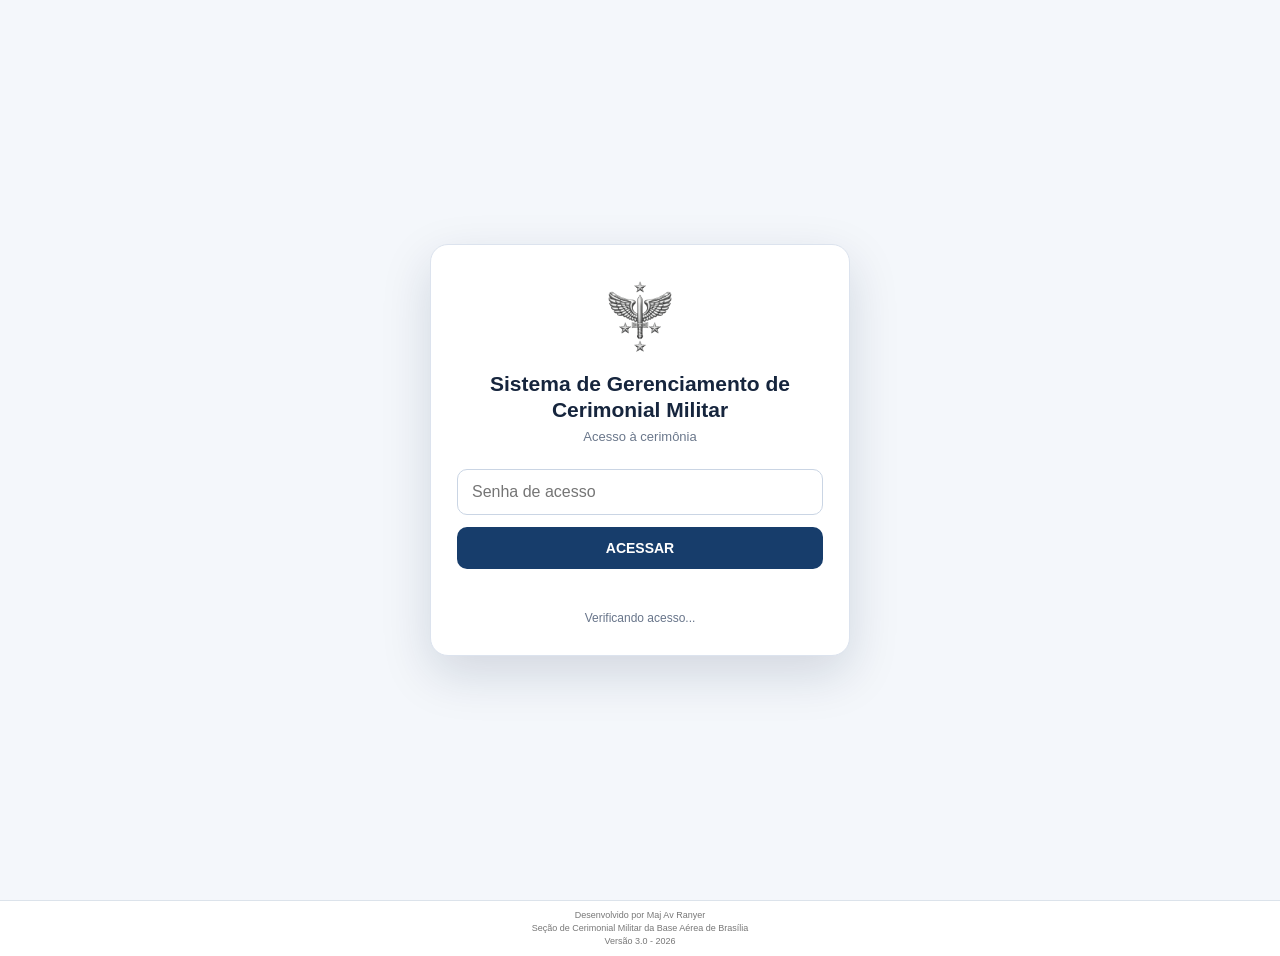
<file: index.html>
<!DOCTYPE html>
<html lang="pt-BR">
<head>
  <meta charset="UTF-8">
  <meta name="viewport" content="width=device-width, initial-scale=1, viewport-fit=cover">
  <meta name="theme-color" content="#0b2c66">
  <meta name="mobile-web-app-capable" content="yes">
  <meta name="apple-mobile-web-app-capable" content="yes">
  <meta name="apple-mobile-web-app-status-bar-style" content="default">
  <meta name="apple-mobile-web-app-title" content="SGCM">
  <title>SGCM | Sistema de Gerenciamento de Cerimonial Militar</title>
  <link rel="manifest" href="manifest.webmanifest?v=3.0.1">
  <link rel="icon" href="assets/icon-192.png" type="image/png">
  <link rel="apple-touch-icon" href="assets/icon-192.png">
  <link rel="preconnect" href="https://drive.google.com">
  <link rel="preconnect" href="https://script.google.com">
  <link rel="dns-prefetch" href="//drive.google.com">
  <link rel="stylesheet" href="styles.css?v=3.0.7">
  <link rel="preload" href="modules/operation.js?v=3.0.4" as="script">
  </head>
<body>
<div id="app" class="app-shell">
  <header class="topbar">
    <div class="brand">
      <img class="brand-logo" src="assets/logo.png" onerror="this.onerror=null;this.src='assets/icon-192.png'" alt="Logo SGCM">
      <div class="brand-copy">
        <div class="brand-name">Sistema de Gerenciamento de Cerimonial Militar</div>
        <div class="brand-meta"><span class="brand-acronym">SGCM</span><span id="headerContext">Iniciando...</span></div>
      </div>
    </div>
    <button class="mobile-menu-button" onclick="toggleDrawer(true)" aria-label="Abrir menu"><span class="menu-lines"></span></button>
  </header>

  <div id="contextBanner" class="context-banner hidden"></div>

  <div class="workspace">
    <aside class="desktop-sidebar" aria-label="Navegação principal">
      <div class="nav-group-title">OPERAÇÃO</div>
      <button data-nav-screen="evento" onclick="navigate('evento')">Evento</button>
      <button data-nav-screen="recepcao" onclick="navigate('recepcao')">Recepção</button>
      <button data-nav-screen="presentes" onclick="navigate('presentes')">Presentes</button>
      <button data-nav-screen="familiares" onclick="navigate('familiares')">Familiares</button>
      <div class="nav-separator"></div>
      <div class="nav-group-title">CERIMONIAL</div>
      <button data-nav-screen="cerimonias" onclick="navigate('cerimonias')">Cerimônias</button>
      <button data-nav-screen="autoridades" onclick="navigate('autoridades')">Autoridades</button>
      <button data-nav-screen="tribuna" onclick="navigate('tribuna')">Tribuna</button>
      <button data-nav-screen="nominata" onclick="navigate('nominata')">Nominata</button>
      <button data-nav-screen="estatisticas" onclick="navigate('estatisticas')">Estatísticas</button>
      <button data-nav-screen="documentos" onclick="navigate('documentos')">Gerar arquivos</button>
      <button onclick="window.open('dashboard.html','_blank')">Dashboard</button>
      <button data-nav-screen="guia" onclick="navigate('guia')">Guia rápido</button>
    </aside>

    <main id="main" class="main"><div class="loading">Preparando SGCM...</div></main>
  </div>

  <nav class="mobile-bottom-nav" aria-label="Navegação operacional">
    <button data-nav-screen="evento" onclick="navigate('evento')">Evento</button>
    <button data-nav-screen="recepcao" onclick="navigate('recepcao')">Recepção</button>
    <button data-nav-screen="presentes" onclick="navigate('presentes')">Presentes</button>
    <button data-nav-screen="familiares" onclick="navigate('familiares')">Familiares</button>
  </nav>

  <footer class="app-footer">
    <div>Desenvolvido por Maj Av Ranyer</div>
    <div>Seção de Cerimonial Militar da Base Aérea de Brasília</div>
    <div>Versão 3.0 - 2026</div>
  </footer>
</div>

<div id="drawerBackdrop" class="backdrop hidden" onclick="toggleDrawer(false)"></div>
<aside id="drawer" class="drawer">
  <div class="drawer-head">
    <div class="drawer-brand"><img src="assets/logo.png" onerror="this.onerror=null;this.src='assets/icon-192.png'" alt="Logo SGCM"><div><strong>SGCM</strong><small>Sistema de Gerenciamento de Cerimonial Militar</small></div></div>
    <button class="close-btn" onclick="toggleDrawer(false)">Fechar</button>
  </div>
  <button data-nav-screen="cerimonias" onclick="sideNavigate('cerimonias')">Cerimônias</button>
  <button data-nav-screen="autoridades" onclick="sideNavigate('autoridades')">Autoridades</button>
  <button data-nav-screen="tribuna" onclick="sideNavigate('tribuna')">Tribuna</button>
  <button data-nav-screen="nominata" onclick="sideNavigate('nominata')">Nominata</button>
  <button data-nav-screen="estatisticas" onclick="sideNavigate('estatisticas')">Estatísticas</button>
  <button data-nav-screen="documentos" onclick="sideNavigate('documentos')">Gerar arquivos</button>
  <button onclick="window.open('dashboard.html','_blank');toggleDrawer(false)">Dashboard</button>
  <button data-nav-screen="guia" onclick="sideNavigate('guia')">Guia rápido</button>
  <div class="drawer-version">Versão 3.0 - 2026</div>
</aside>

<div id="modalBackdrop" class="modal-backdrop hidden" onclick="closeModal(event)"><div id="modal" class="modal" onclick="event.stopPropagation()"></div></div>
<div id="toast" class="toast hidden"></div>

<script src="config.js?v=3.0.7" defer></script>
<script src="bridge-client.js?v=3.0.7" defer></script>
<script src="security.js?v=3.0.7" defer></script>
<script src="core.js?v=3.0.7" defer></script>
<script>
  if('serviceWorker' in navigator){window.addEventListener('load',()=>navigator.serviceWorker.register('./sw.js?v=3.0.7',{updateViaCache:'none'}).catch(()=>{}));}
</script>
</body>
</html>
</file>
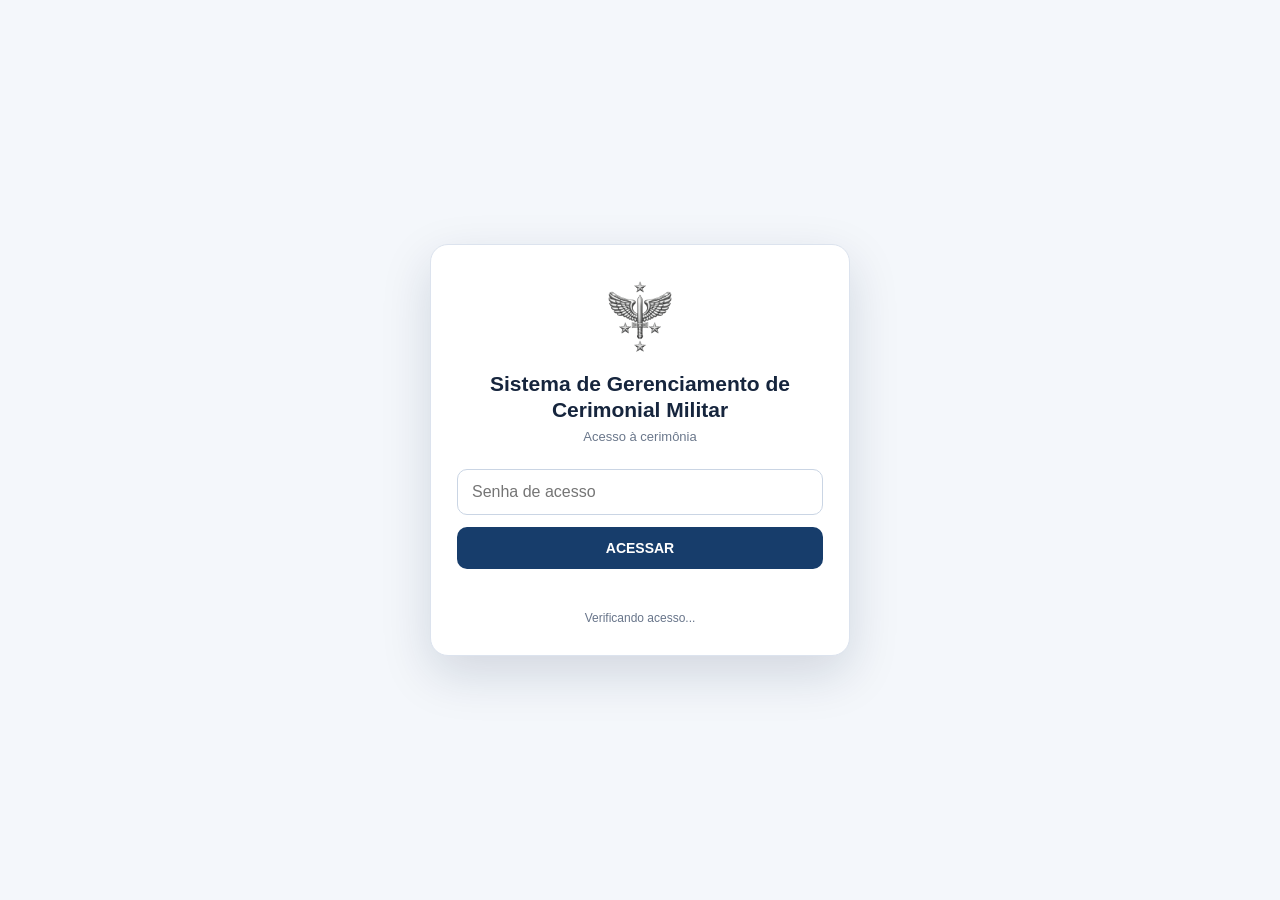
<file: dashboard.html>
<!DOCTYPE html>
<html lang="pt-BR">
<head>
  <meta charset="UTF-8">
  <meta name="viewport" content="width=device-width,initial-scale=1,viewport-fit=cover">
  <meta name="theme-color" content="#0b2c66">
  <title>SGCM | Dashboard</title>
  <link rel="icon" href="assets/icon-192.png" type="image/png">
  <style>
    :root{
      --navy:#0b2c66;--blue:#16468d;--bg:#eef2f7;--line:#d5deea;
      --text:#17243a;--muted:#68758a;--ok:#18794e;--pending:#b7791f;--bad:#b42318
    }
    *{box-sizing:border-box}
    html,body{margin:0;width:100%;height:100%;overflow:hidden;font-family:Arial,sans-serif;background:var(--bg);color:var(--text)}
    .tv-shell{height:100vh;display:grid;grid-template-rows:11vh auto 1fr;gap:0}
    .tv-header{background:linear-gradient(100deg,#0b2c66,#174b94);color:#fff;display:flex;align-items:center;justify-content:space-between;padding:1.2vh 2.2vw;box-shadow:0 2px 10px #0002}
    .tv-brand{display:flex;align-items:center;gap:1vw;min-width:0}
    .tv-brand img{width:7vh;height:7vh;object-fit:contain;border-radius:1.2vh;background:#ffffff12;padding:.4vh}
    .tv-brand h1{font-size:2.25vw;margin:0 0 .45vh;font-weight:800;white-space:nowrap}
    .tv-brand #tvEvent{font-size:1.15vw;opacity:.9;white-space:nowrap;overflow:hidden;text-overflow:ellipsis;max-width:70vw}
    .tv-clock{text-align:right}.tv-clock #tvTime{font-size:2vw;font-weight:800}.tv-clock small{font-size:.72vw;opacity:.8}
    .panel{background:#fff;border:1px solid var(--line);box-shadow:0 3px 14px #1b35500b}
    .panel-title{font-size:1.05vw;font-weight:900;letter-spacing:.06em;color:#263b59}

    /* Tribuna: um pouco maior em 1 fileira e crescimento progressivo. */
    .tv-tribuna{margin:1vh 1.4vw .5vh;padding:.8vh 1vw;border-radius:1.2vh;overflow:hidden;transition:height .2s ease}
    .tv-tribuna-content{height:calc(100% - 2.15vh);display:flex;flex-direction:column;align-items:center;justify-content:center;overflow:hidden;padding:.25vh 0}
    .tv-tropa{font-size:.95vw;font-weight:900;margin-bottom:.38vh}
    .tv-fileira-label{font-size:.66vw;font-weight:800;color:var(--muted);text-align:center;margin:.06vh 0 .3vh}
    .tv-tribuna-row{display:flex;justify-content:center;align-items:center;gap:.5vw;width:100%;min-height:0;flex-wrap:nowrap}
    .tv-seat{width:min(5.9vw,9.8vh);height:min(5.9vw,9.8vh);border-radius:50%;border:.15vw solid #aeb9c8;background:#f5f7fa;display:flex;flex-direction:column;align-items:center;justify-content:center;text-align:center;padding:.38vh .34vw .25vh;flex:0 0 auto;overflow:hidden}
    .tv-seat.present{border-color:var(--ok);background:#e9f7ef}
    .tv-seat .num{font-size:.72vw;font-weight:900;line-height:1;margin:0 0 .12vh;flex:0 0 auto}
    .tv-seat .name{width:100%;font-size:.54vw;font-weight:800;line-height:1.02;display:-webkit-box;-webkit-box-orient:vertical;-webkit-line-clamp:3;overflow:hidden;overflow-wrap:break-word;text-align:center;margin:0}
    .tv-seat.compact .name{font-size:.49vw}.tv-seat.tiny .name{font-size:.45vw}
    .tv-seat .role{width:100%;font-size:.4vw;color:var(--muted);line-height:1;margin-top:.12vh;white-space:nowrap;overflow:hidden;text-overflow:ellipsis}
    .tv-tribuna-row.seats-tight{gap:.38vw}.tv-tribuna-row.seats-tight .tv-seat{width:min(5.45vw,9.1vh);height:min(5.45vw,9.1vh)}

    /* Parte inferior: nominata larga e estatísticas em uma única coluna. */
    .tv-bottom{display:grid;grid-template-columns:minmax(0,2.7fr) minmax(260px,.82fr);gap:.8vw;padding:.6vh 1.4vw 1.2vh;min-height:0}
    .tv-nominata,.tv-stats{border-radius:1.2vh;padding:1vh 1vw;overflow:hidden;min-height:0}
    .panel-head{display:flex;align-items:center;justify-content:space-between;margin-bottom:.65vh}
    .mini-totals{display:flex;gap:.45vw}.mini-pill{font-size:.68vw;border-radius:99px;padding:.28vh .55vw;background:#eef3f9;font-weight:800}.mini-pill.ok{background:#e7f5ec;color:var(--ok)}.mini-pill.wait{background:#fff4da;color:#875d00}

    /* Espaçamento regular: preenche de cima para baixo, sem esticar as linhas. */
    .tv-nominata-list{height:calc(100% - 2.5vh);display:grid;grid-template-columns:repeat(2,minmax(0,1fr));grid-auto-rows:4.7vh;gap:.18vh .72vw;align-content:start;overflow:hidden}
    .tv-nom-row{display:grid;grid-template-columns:minmax(0,1fr) auto;gap:.55vw;align-items:center;border-bottom:1px solid #e5ebf2;padding:.2vh .28vw;min-width:0}
    .tv-nom-name{font-size:.82vw;font-weight:800;white-space:nowrap;overflow:hidden;text-overflow:ellipsis}
    .tv-status{font-size:.58vw;font-weight:900;border-radius:99px;padding:.25vh .45vw;white-space:nowrap}.tv-status.present{background:#e7f5ec;color:var(--ok)}.tv-status.pending{background:#fff1d2;color:#8a5e00}
    .tv-nominata-list.three-cols{grid-template-columns:repeat(3,minmax(0,1fr));grid-auto-rows:4.35vh}.tv-nominata-list.three-cols .tv-nom-name{font-size:.7vw}

    .tv-stats-grid{height:calc(100% - 2vh);display:grid;grid-template-columns:1fr;grid-auto-rows:minmax(4.4vh,auto);gap:.45vh;align-content:start;overflow:hidden}
    .tv-stat{border:1px solid var(--line);border-radius:.65vh;padding:.48vh .55vw;min-height:0}
    .tv-stat-name{font-size:.69vw;font-weight:800;white-space:nowrap;overflow:hidden;text-overflow:ellipsis}
    .tv-stat-values{display:flex;justify-content:space-between;gap:.25vw;margin-top:.24vh}.tv-stat-values span{font-size:.61vw}.tv-stat-values strong{font-size:.76vw}
    .empty{color:var(--muted);font-size:1vw}
    @media(max-aspect-ratio:16/10){.tv-brand h1{font-size:2.1vw}.tv-seat{width:5.85vw;height:5.85vw}.tv-seat .name{font-size:.51vw}.tv-nom-name{font-size:.76vw}}
  </style>
</head>
<body>
  <main class="tv-shell">
    <header class="tv-header">
      <div class="tv-brand"><img src="assets/logo.png" onerror="this.onerror=null;this.src='assets/icon-192.png'" alt="SGCM"><div><h1>Sistema de Gerenciamento de Cerimonial Militar</h1><div id="tvEvent">Carregando cerimônia...</div></div></div>
      <div class="tv-clock"><div id="tvTime">--:--</div><small id="tvUpdated">Atualizando...</small></div>
    </header>
    <section class="tv-tribuna panel"><div class="panel-title">TRIBUNA DE HONRA</div><div id="tvTribuna" class="tv-tribuna-content"><div class="empty">Carregando...</div></div></section>
    <section class="tv-bottom">
      <div class="panel tv-nominata"><div class="panel-head"><div class="panel-title">NOMINATA</div><div id="tvNomTotals" class="mini-totals"></div></div><div id="tvNominata" class="tv-nominata-list"></div></div>
      <div class="panel tv-stats"><div class="panel-title">ESTATÍSTICAS</div><div id="tvStats" class="tv-stats-grid"></div></div>
    </section>
  </main>
  <script src="config.js?v=3.0.7"></script>
  <script src="bridge-client.js?v=3.0.7"></script>
  <script src="security.js?v=3.0.7"></script>
  <script>
    const $=s=>document.querySelector(s);
    const esc=s=>String(s??'').replace(/[&<>\'"]/g,c=>({'&':'&amp;','<':'&lt;','>':'&gt;',"'":'&#39;','"':'&quot;'}[c]));
    const DASH_CACHE_KEY='SGCM30_DASHBOARD_LAST';
    let lastVersion='',lastCeremony='',refreshRunning=false,bridge=null;

    function apiUrl(){
      const u=String(window.SGCM_CONFIG?.WEB_APP_URL||'').trim();
      if(!u||u.includes('COLE_AQUI'))throw new Error('Configure WEB_APP_URL em config.js.');
      return u;
    }

    async function initBridge(){
      if(typeof window.SGCMBridgeClient!=='function')throw new Error('Cliente do Bridge não foi carregado.');
      bridge=window.__SGCMSharedBridge||new window.SGCMBridgeClient(apiUrl(),{origin:location.origin});
      window.__SGCMSharedBridge=bridge;
      const ok=await bridge.waitReady(6500);
      if(!ok)throw new Error('Bridge do Apps Script indisponível.');
    }
    async function backend(fn,args=[]){
      if(!bridge||!bridge.ready)await initBridge();
      try{return await bridge.request(fn,args,25000);}
      catch(e){
        // Dashboard só faz leituras; uma reconexão única é segura.
        try{bridge.restart();const ok=await bridge.waitReady(6500);if(ok)return await bridge.request(fn,args,25000);}catch(x){}
        throw e;
      }
    }

    function clock(){
      const d=new Date();
      $('#tvTime').textContent=d.toLocaleTimeString('pt-BR',{hour:'2-digit',minute:'2-digit'});
    }
    setInterval(clock,1000);clock();

    function seatHtml(p){
      const g=p.autoridade||{};
      const nome=((g.POSTO?g.POSTO+' ':'')+(g.NOME_GUERRA||g.NOME_COMPLETO||'')).trim();
      const cls=nome.length>30?' tiny':nome.length>20?' compact':'';
      return `<div class="tv-seat ${g.PRESENCA?'present':''}${cls}"><span class="num">${esc(p.rotulo||'')}</span><span class="name">${esc(nome)}</span>${p.funcao?`<span class="role">${esc(p.funcao)}</span>`:''}</div>`;
    }

    function renderTribuna(t){
      const wrap=document.querySelector('.tv-tribuna');
      if(!t?.fileiras?.length){
        if(wrap){wrap.style.height='19vh';wrap.style.minHeight='19vh';wrap.style.maxHeight='19vh';}
        $('#tvTribuna').innerHTML='<div class="empty">Tribuna ainda sem composição.</div>';
        return;
      }
      const fileiras=Math.max(1,t.fileiras.length),total=t.fileiras.reduce((s,f)=>s+(f.posicoes?.length||0),0);
      if(wrap){
        const altura=fileiras===1?23.5:(fileiras===2?32:41);
        wrap.style.height=altura+'vh';wrap.style.minHeight=altura+'vh';wrap.style.maxHeight=altura+'vh';
      }
      $('#tvTribuna').innerHTML=`<div class="tv-tropa">FRENTE DA TROPA</div>`+
        t.fileiras.map(fr=>`<div class="tv-fileira-label">FILEIRA ${fr.numero}</div><div class="tv-tribuna-row seats-${total>12?'tight':'normal'}">${fr.posicoes.map(seatHtml).join('')}</div>`).join('');
    }

    function renderNominata(list){
      const total=list.length,pres=list.filter(x=>x.PRESENTE).length,aus=total-pres;
      $('#tvNomTotals').innerHTML=`<span class="mini-pill">TOTAL ${total}</span><span class="mini-pill ok">PRESENTES ${pres}</span><span class="mini-pill wait">AUSENTES ${aus}</span>`;
      $('#tvNominata').classList.toggle('three-cols',list.length>20);
      $('#tvNominata').innerHTML=list.length?list.map(i=>`<div class="tv-nom-row"><div class="tv-nom-name">${esc(i.NOME_RESUMIDO||([i.POSTO,i.NOME_GUERRA].filter(Boolean).join(' '))||'AUTORIDADE')}</div><span class="tv-status ${i.PRESENTE?'present':'pending'}">${i.PRESENTE?'PRESENTE':'PENDENTE'}</span></div>`).join(''):'<div class="empty">Nominata vazia.</div>';
    }

    function renderStats(rows){
      $('#tvStats').innerHTML=rows.map(r=>`<div class="tv-stat"><div class="tv-stat-name">${esc(r.GRUPO)}</div><div class="tv-stat-values"><span>Pres. <strong>${r.PRESENTES}</strong></span><span>Pend. <strong>${r.PENDENTES}</strong></span><span>Total <strong>${r.TOTAL}</strong></span></div></div>`).join('')||'<div class="empty">Sem estatísticas.</div>';
    }

    function renderDashboard(d,fromCache=false){
      if(!d?.cerimonia){
        $('#tvEvent').textContent='Nenhuma cerimônia ativa';
        return;
      }
      $('#tvEvent').textContent=`${d.cerimonia.NOME_EVENTO} | ${d.cerimonia.DATA||''} | ${d.cerimonia.LOCAL||''}`;
      $('#tvUpdated').textContent=(fromCache?'Última sincronização ':'Atualizado ')+(d.atualizadoEm||'');
      renderTribuna(d.tribuna);
      renderNominata(d.nominata||[]);
      renderStats(d.estatisticas||[]);
    }

    function cacheDashboard(d){
      try{localStorage.setItem(DASH_CACHE_KEY,JSON.stringify(d));}catch(e){}
    }
    function loadCachedDashboard(){
      try{
        const raw=localStorage.getItem(DASH_CACHE_KEY);
        if(raw)renderDashboard(JSON.parse(raw),true);
      }catch(e){}
    }

    async function refresh(){
      if(refreshRunning)return;
      refreshRunning=true;
      try{
        const v=await backend('apiDashboardVersao');
        const mudou=!lastVersion||v.idCer!==lastCeremony||v.versao!==lastVersion;

        if(mudou){
          const d=await backend('apiDashboard');
          renderDashboard(d,false);
          cacheDashboard(d);
          lastVersion=v.versao||'0';
          lastCeremony=v.idCer||'';
        }else{
          $('#tvUpdated').textContent='Atualizado '+new Date().toLocaleTimeString('pt-BR',{hour:'2-digit',minute:'2-digit',second:'2-digit'});
        }
      }catch(e){
        $('#tvUpdated').textContent='Sem atualização — '+e.message;
      }finally{
        refreshRunning=false;
        setTimeout(refresh,10000);
      }
    }

    async function startDashboard(){if(window.SGCMSecurityReady)await window.SGCMSecurityReady;loadCachedDashboard();try{await initBridge();}catch(e){$('#tvUpdated').textContent='Bridge indisponível — exibindo última sincronização';}refresh();}
    startDashboard();
  </script>
</body>
</html>
</file>
<file: styles.css>
:root{
  --navy:#0b2c66;
  --navy-2:#123f86;
  --navy-soft:#e9f0fb;
  --bg:#f3f6fa;
  --surface:#ffffff;
  --surface-2:#f8fafc;
  --text:#182235;
  --muted:#687386;
  --line:#dce3eb;
  --line-strong:#c5ced9;
  --success:#177245;
  --success-bg:#e8f5ed;
  --warning:#8a6200;
  --warning-bg:#fff4d5;
  --danger:#a5231d;
  --danger-bg:#fbe9e8;
  --shadow:0 5px 20px rgba(24,43,77,.08);
  --shadow-modal:0 22px 70px rgba(8,25,58,.24);
  --radius:14px;
}
*{box-sizing:border-box}
html,body{margin:0;min-height:100%;font-family:Arial,Helvetica,sans-serif;color:var(--text);background:var(--bg)}
button,input,select,textarea{font:inherit}
button{cursor:pointer}
.hidden{display:none!important}

/* Header */
.topbar{
  position:sticky;top:0;z-index:30;
  min-height:72px;background:linear-gradient(135deg,var(--navy),#123f86);color:#fff;
  display:flex;align-items:center;justify-content:space-between;
  padding:8px max(14px,env(safe-area-inset-left)) 8px max(14px,env(safe-area-inset-right));
  box-shadow:0 2px 10px rgba(0,0,0,.16)
}
.brand{display:flex;align-items:center;gap:12px;min-width:0}
.brand-logo{width:46px;height:46px;object-fit:contain;flex:0 0 46px;background:rgba(255,255,255,.08);border-radius:10px;padding:3px}
.brand-copy{min-width:0}
.brand-name{font-weight:800;font-size:16px;line-height:1.15;letter-spacing:.1px}
.brand-meta{display:flex;align-items:center;gap:9px;margin-top:4px;color:#dce6f7;font-size:11px;min-width:0}
.brand-acronym{font-weight:800;color:#fff;border-right:1px solid rgba(255,255,255,.28);padding-right:9px}
#headerContext{white-space:nowrap;overflow:hidden;text-overflow:ellipsis;max-width:70vw}
.mobile-menu-button{display:none;width:44px;height:44px;border:1px solid rgba(255,255,255,.18);background:transparent;border-radius:10px;color:#fff;flex:0 0 auto}
.menu-lines,.menu-lines:before,.menu-lines:after{display:block;width:21px;height:2px;background:#fff;content:"";margin:auto;position:relative;border-radius:2px}
.menu-lines:before{position:absolute;top:-6px}.menu-lines:after{position:absolute;top:6px}
.context-banner{position:sticky;top:72px;z-index:25;padding:8px 14px;text-align:center;font-size:11px;font-weight:700;border-bottom:1px solid #ead895;background:#fff5cf;color:#694f00}

/* Desktop workspace */
.workspace{display:grid;grid-template-columns:238px minmax(0,1fr);max-width:1580px;margin:0 auto;min-height:calc(100vh - 72px)}
.desktop-sidebar{position:sticky;top:72px;align-self:start;height:calc(100vh - 72px);padding:20px 12px 100px;background:#fff;border-right:1px solid var(--line);overflow:auto}
.desktop-sidebar button{width:100%;border:0;background:transparent;color:#334158;text-align:left;border-radius:9px;padding:10px 12px;margin:2px 0;font-weight:700;font-size:13px}
.desktop-sidebar button:hover{background:#f0f4f9}.desktop-sidebar button.active{background:var(--navy-soft);color:var(--navy);box-shadow:inset 3px 0 0 var(--navy)}
.nav-group-title{font-size:10px;letter-spacing:1px;font-weight:800;color:#8993a3;padding:4px 12px 7px}
.nav-separator{height:1px;background:var(--line);margin:12px 8px}
.main{width:100%;max-width:1260px;margin:0 auto;padding:22px 28px 90px;min-width:0}

/* Typography and layout */
.loading,.empty{padding:48px 16px;text-align:center;color:var(--muted)}
.section-title{font-size:12px;letter-spacing:.8px;color:#657184;font-weight:800;margin:20px 2px 9px;text-transform:uppercase}
.page-head{display:flex;align-items:center;justify-content:space-between;gap:12px;margin-bottom:8px}
.page-head .section-title{margin:8px 0}
.page-actions{display:flex;align-items:center;gap:8px;flex-wrap:wrap;justify-content:flex-end}
.page-actions.single{justify-content:flex-end;flex-wrap:nowrap}
.page-actions.nominata-actions{width:100%;display:grid;grid-template-columns:1.45fr .85fr .85fr;gap:8px;align-items:stretch;margin:6px 0 10px}
.page-actions.nominata-actions .btn{width:100%}
.card{background:var(--surface);border:1px solid var(--line);border-radius:var(--radius);box-shadow:var(--shadow);padding:16px;margin-bottom:12px}
.card.active-card{border-left:4px solid var(--navy)}.card.standby-card{border-left:4px solid #8b95a3}
.row{display:flex;align-items:center;gap:10px}.row.between{justify-content:space-between}.grow{flex:1;min-width:0}
.muted{color:var(--muted)}.small{font-size:12px}.title{font-weight:700}.event-name{font-size:18px;font-weight:800;line-height:1.2;margin-bottom:4px}
.metric{display:inline-flex;align-items:center;gap:5px;font-size:12px;color:var(--muted)}.metric strong{font-size:16px;color:var(--text)}

/* Buttons */
.btn{display:inline-flex;align-items:center;justify-content:center;gap:6px;min-height:36px;border-radius:9px;padding:8px 13px;border:1px solid transparent;font-size:12px;font-weight:800;line-height:1.1;text-decoration:none;white-space:nowrap}
.btn.primary{background:var(--navy);color:#fff}.btn.primary:hover{background:var(--navy-2)}
.btn.outline{background:#fff;border-color:var(--line-strong);color:#334158}.btn.outline:hover{background:#f5f7fa}
.btn.secondary{background:#edf1f6;color:#334158}.btn.secondary:hover{background:#e4e9f0}
.btn.ok{background:var(--success);color:#fff}.btn.ok:hover{filter:brightness(.96)}
.btn.danger{background:#fff;border-color:#e4b4b1;color:var(--danger)}.btn.danger:hover{background:var(--danger-bg)}
.btn.warning{background:var(--warning-bg);border-color:#ead18c;color:#6f5200}
.btn.block{width:100%}.btn.sm{min-height:30px;padding:6px 9px;font-size:10px}.btn.icon-only{width:36px;padding:0}
.actions{display:flex;align-items:center;gap:8px;flex-wrap:wrap;margin-top:12px}.actions.compact{gap:6px;margin-top:8px}
.action-grid{display:grid;grid-template-columns:repeat(2,minmax(0,1fr));gap:8px;margin-top:14px}.action-grid .btn{width:100%}

/* Badges */
.badge{display:inline-flex;align-items:center;justify-content:center;border-radius:999px;padding:4px 8px;font-size:9px;font-weight:800;letter-spacing:.25px;background:#e8edf6;color:#37465e}
.badge.active{background:#dfeaff;color:var(--navy)}.badge.present{background:var(--success-bg);color:var(--success)}.badge.pending{background:var(--warning-bg);color:#715300}.badge.no{background:var(--danger-bg);color:var(--danger)}
.order-label{display:inline-flex;min-width:30px;justify-content:center;border-radius:7px;padding:4px 7px;background:#edf1f7;color:#34435a;font-size:10px;font-weight:900}
.order-label.special{background:var(--navy-soft);color:var(--navy)}

/* Inputs */
.field{margin-bottom:12px}.field label{display:block;font-size:11px;color:var(--muted);font-weight:800;margin:0 0 5px}
.field input,.field select,.field textarea{width:100%;border:1px solid #c8d1dc;border-radius:9px;background:#fff;padding:9px 10px;min-height:39px;color:var(--text)}
.field input:focus,.field select:focus,.field textarea:focus{outline:2px solid #c8daf9;border-color:#6f94d4}
.field textarea{min-height:82px;resize:vertical}.grid2{display:grid;grid-template-columns:1fr 1fr;gap:12px}.grid3{display:grid;grid-template-columns:repeat(3,1fr);gap:12px}
.searchbar{position:sticky;top:83px;z-index:12;background:linear-gradient(var(--bg) 75%,rgba(243,246,250,0));padding:3px 0 12px}
.searchbar input{width:100%;padding:11px 13px;border:1px solid #c9d2dd;border-radius:10px;background:#fff;box-shadow:0 1px 4px rgba(20,35,70,.04)}


.ceremony-grid{display:grid;grid-template-columns:repeat(2,minmax(0,1fr));gap:12px}
.record-id{display:inline-block;margin:-5px 0 12px;padding:4px 8px;border-radius:6px;background:#f0f3f7;color:#6d7888;font-size:9px;font-weight:800}
.bulk-list{max-height:54vh;overflow:auto;border:1px solid var(--line);border-radius:11px;margin:12px 0;background:#fff}
.bulk-row{display:grid;grid-template-columns:24px minmax(0,1fr) auto;gap:10px;align-items:center;padding:10px 12px;border-bottom:1px solid var(--line);cursor:pointer}
.bulk-row:last-child{border-bottom:0}.bulk-row:hover{background:#f6f8fb}.bulk-row input{width:18px;height:18px}
.bulk-row strong{display:block;font-size:12px}.bulk-row small{display:block;font-size:10px;color:var(--muted);margin-top:2px}

/* Person cards */
.person-list{display:grid;grid-template-columns:1fr;gap:8px}
.person-list.two-col{grid-template-columns:repeat(2,minmax(0,1fr))}
.person-card{display:grid;grid-template-columns:58px minmax(0,1fr) auto;gap:11px;align-items:center;background:#fff;border:1px solid var(--line);border-radius:12px;padding:9px 10px;min-height:76px;box-shadow:0 1px 5px rgba(20,35,70,.04)}
.person-card.clickable{cursor:pointer;transition:border-color .12s,box-shadow .12s,transform .12s}.person-card.clickable:hover{border-color:#b7c6d8;box-shadow:0 5px 16px rgba(20,35,70,.08);transform:translateY(-1px)}
.avatar{width:54px;height:54px;border-radius:9px;object-fit:cover;background:#edf1f5;border:1px solid #d7dee7;display:block}
.avatar.placeholder{display:flex;align-items:center;justify-content:center;text-align:center;font-size:10px;font-weight:900;color:#6f7a89;line-height:1.05;padding:4px}
.person-name{font-weight:800;font-size:13px;line-height:1.2;white-space:normal;overflow-wrap:anywhere}
.person-sub{font-size:11px;color:var(--muted);margin-top:3px;line-height:1.27;display:-webkit-box;-webkit-line-clamp:2;-webkit-box-orient:vertical;overflow:hidden}
.person-right{text-align:right;font-size:10px;color:var(--muted);min-width:72px;display:flex;flex-direction:column;align-items:flex-end;gap:5px}
.person-meta-line{display:flex;align-items:center;gap:6px;flex-wrap:wrap;margin-top:4px}
.data-warnings{display:flex;flex-wrap:wrap;gap:4px;margin-top:5px}.data-warning{display:inline-block;border-radius:999px;padding:3px 7px;font-size:8px;font-weight:800;background:#fff2cc;color:#7a5600;border:1px solid #efd88b}.data-warning.missing-bank{background:#fce8e6;color:#9b1c16;border-color:#efc0bc}.data-warning.no-photo{background:#eef1f5;color:#52606d;border-color:#d8dee6}
.load-more-wrap{text-align:center;padding:14px 0 2px}

/* Event screen */
.event-summary{display:grid;grid-template-columns:minmax(0,1fr) auto;gap:14px;align-items:center}
.event-summary .event-actions{display:flex;gap:8px;flex-wrap:wrap;justify-content:flex-end}
.event-summary .event-actions.compact-actions{display:grid;grid-template-columns:1.5fr .75fr .75fr;gap:8px;align-items:stretch}
.event-summary .event-actions.compact-actions .btn{width:100%}
.event-people{display:grid;grid-template-columns:repeat(2,minmax(0,1fr));gap:8px}
.event-people .person-card{min-height:82px}

/* Modals */
.backdrop{position:fixed;inset:0;background:rgba(0,0,0,.38);z-index:50}
.drawer{display:none}
.modal-backdrop{position:fixed;inset:0;background:rgba(7,13,25,.58);z-index:70;display:flex;align-items:center;justify-content:center;padding:20px}
.modal{width:min(760px,100%);max-height:92vh;overflow:auto;background:#fff;border-radius:17px;padding:20px;box-shadow:var(--shadow-modal)}
.modal.modal-wide{width:min(940px,100%)}
.modal h2{font-size:19px;margin:2px 0 14px}.modal h3{font-size:13px;text-transform:uppercase;letter-spacing:.5px;color:var(--muted);margin:18px 0 8px}
.modal-photo{display:block;width:min(100%,340px);max-height:350px;object-fit:contain;margin:0 auto 14px;border-radius:11px;background:#eef1f4;border:1px solid var(--line)}
.modal-close{float:right;border:1px solid var(--line);background:#f7f9fb;color:#49566a;border-radius:8px;padding:7px 9px;font-size:10px;font-weight:800}
.detail-grid{display:grid;grid-template-columns:150px minmax(0,1fr);gap:8px 12px;font-size:12px;margin:12px 0}.detail-grid dt{color:var(--muted);font-weight:800}.detail-grid dd{margin:0;overflow-wrap:anywhere}.detail-grid.compact{grid-template-columns:125px minmax(0,1fr)}
.detail-section{border-top:1px solid var(--line);padding-top:12px;margin-top:12px}
.notice{border:1px solid #e8d69a;background:#fff7dc;color:#6f5410;border-radius:9px;padding:9px 10px;font-size:11px;margin:9px 0}.danger-notice{border-color:#e5b4b7;background:#fff0f0;color:#8a1c22}.success-notice{border-color:#abd1b9;background:#edf8f1;color:#17633d}
.toast{position:fixed;left:50%;bottom:28px;transform:translateX(-50%);z-index:100;background:#172033;color:#fff;border-radius:9px;padding:10px 14px;max-width:90vw;text-align:center;font-size:12px;box-shadow:var(--shadow-modal)}

/* Tribuna, stats, nominata */
.tribuna-wrap{overflow:hidden;background:#fff;border:1px solid var(--line);border-radius:12px;padding:16px}.tropa{text-align:center;font-weight:900;font-size:12px;margin-bottom:10px}.tribuna-viewport{width:100%;overflow:hidden;position:relative;padding:0 8px;box-sizing:border-box}.tribuna-stage{margin:0 auto;transition:transform .12s ease;box-sizing:border-box}.fileira-label{text-align:center;font-size:10px;color:var(--muted);font-weight:800;margin:12px 0 7px}.tribuna-row{display:grid;grid-template-columns:repeat(var(--seat-count),84px);justify-content:center;gap:8px}.seat-circle{width:84px;height:84px;border:2px solid #aeb9c8;border-radius:50%;padding:7px 6px;text-align:center;background:#f6f8fb;color:var(--text);display:flex;flex-direction:column;align-items:center;justify-content:center;overflow:hidden}.seat-circle.arrived{border-color:var(--success);background:#eaf6ef}.seat-circle .order{font-size:11px;font-weight:900;line-height:1}.seat-circle .seat-name{font-size:9px;font-weight:800;line-height:1.05;margin-top:4px;max-height:30px;overflow:hidden}.seat-circle .seat-role{font-size:7px;color:var(--muted);margin-top:3px;line-height:1}.seat-circle:focus{outline:2px solid var(--navy);outline-offset:2px}.nominata-list .person-name,.nominata-uppercase{text-transform:uppercase}
.stats-wrap{overflow:auto;border:1px solid var(--line);border-radius:12px;background:#fff}.stats{width:100%;border-collapse:collapse;font-size:11px}.stats th,.stats td{padding:10px 8px;border-bottom:1px solid var(--line);text-align:center}.stats th:first-child,.stats td:first-child{text-align:left}.stats th{background:#eef2f7;color:#4c596b;font-size:10px}.stats td strong{font-size:14px}.circle-card{border:1px solid var(--line);border-radius:11px;padding:12px;margin:9px 0}.chips{display:flex;flex-wrap:wrap;gap:5px;margin:7px 0}.chip{background:#eef1f5;border-radius:999px;padding:5px 8px;font-size:10px;display:flex;gap:6px;align-items:center}.chip button{border:0;background:transparent;color:var(--danger);font-weight:900;padding:0}.order-controls{display:flex;gap:5px;flex-wrap:wrap}.order-controls button{border:1px solid var(--line);background:#fff;border-radius:6px;font-size:9px;padding:5px 7px}


/* Tribuna em dispositivos móveis: mantém círculos legíveis e permite deslocamento horizontal. */
@media(max-width:900px), (pointer:coarse){
  .tribuna-wrap{overflow:hidden;padding:14px 8px}
  .tribuna-viewport{overflow-x:auto!important;overflow-y:hidden!important;padding:0 6px 10px;overscroll-behavior-x:contain;-webkit-overflow-scrolling:touch}
  .tribuna-stage{transform:none!important;left:auto!important;margin:0 auto;min-width:max-content}
  .tribuna-row{justify-content:start}
  .seat-circle{width:82px;height:82px;flex:0 0 82px}
}

/* Footer / mobile nav */
.mobile-bottom-nav{display:none}
.app-footer{border-top:1px solid var(--line);background:#fff;text-align:center;font-size:9px;line-height:1.45;color:#777;padding:8px 12px;min-height:48px}

/* Desktop larger screens */
@media(min-width:1180px){
  .brand-name{font-size:17px}.main{padding-left:34px;padding-right:34px}.person-list.two-col,.event-people{grid-template-columns:repeat(2,minmax(0,1fr))}
  .authority-grid{display:grid;grid-template-columns:repeat(2,minmax(0,1fr));gap:8px}
}
@media(min-width:1480px){
  .workspace{grid-template-columns:250px minmax(0,1fr)}
  .authority-grid{grid-template-columns:repeat(3,minmax(0,1fr))}
  .main{max-width:1380px}
}

/* Tablet/mobile */
@media(max-width:820px){
  .topbar{min-height:82px;padding:9px 10px}.brand-logo{width:52px;height:52px;flex-basis:52px}.brand{gap:10px;align-items:center}.brand-copy{max-width:calc(100vw - 122px)}.brand-name{font-size:15px;line-height:1.14;white-space:normal}.brand-meta{font-size:10px;gap:6px;margin-top:5px;align-items:flex-start}.brand-acronym{padding-right:6px;flex:0 0 auto}#headerContext{max-width:none;white-space:normal;overflow:visible;text-overflow:clip;display:-webkit-box;-webkit-line-clamp:2;-webkit-box-orient:vertical;line-height:1.2}
  .mobile-menu-button{display:block}.workspace{display:block;min-height:auto}.desktop-sidebar{display:none}.main{padding:14px 10px 132px;max-width:none}.context-banner{top:82px}
  .page-head{align-items:flex-start;flex-direction:column}.page-actions{justify-content:flex-start}.page-actions.single{display:flex;justify-content:flex-end;align-self:flex-end;width:auto}.page-actions.nominata-actions{align-self:stretch}.event-summary{grid-template-columns:1fr}.event-summary .event-actions{justify-content:flex-start}
  .event-people,.person-list.two-col,.authority-grid,.ceremony-grid{grid-template-columns:1fr}.searchbar{top:84px}
  .person-card{grid-template-columns:54px minmax(0,1fr) auto;gap:9px;padding:8px;min-height:70px}.avatar{width:50px;height:50px}.person-name{font-size:12px}.person-sub{font-size:10px}.person-right{min-width:64px}
  .mobile-bottom-nav{position:fixed;left:0;right:0;bottom:58px;height:54px;background:var(--navy);display:grid;grid-template-columns:repeat(4,1fr);z-index:35;padding-bottom:env(safe-area-inset-bottom)}
  .mobile-bottom-nav button{border:0;background:transparent;color:#dbe4ff;font-size:9px;font-weight:800;text-transform:uppercase}.mobile-bottom-nav button.active{background:rgba(255,255,255,.11);color:#fff;border-top:3px solid #fff}
  .app-footer{position:fixed;left:0;right:0;bottom:0;height:58px;z-index:34;padding:6px 8px calc(6px + env(safe-area-inset-bottom));background:#fff}
  .drawer{display:block;position:fixed;z-index:61;top:0;bottom:0;right:-320px;width:min(310px,88vw);background:#fff;box-shadow:-7px 0 25px rgba(0,0,0,.2);transition:right .2s;padding:0 0 20px}.drawer.open{right:0}.drawer-head{min-height:72px;background:var(--navy);color:#fff;padding:10px 12px;display:flex;align-items:center;justify-content:space-between;gap:8px}.drawer-brand{display:flex;align-items:center;gap:9px;min-width:0}.drawer-brand img{width:38px;height:38px;object-fit:contain;border-radius:8px}.drawer-brand small{display:block;font-size:8px;line-height:1.2;color:#dce6f7;max-width:150px}.close-btn{border:1px solid rgba(255,255,255,.45);background:transparent;color:#fff;border-radius:7px;padding:6px 8px;font-size:9px;font-weight:800}.drawer>button{display:block;width:100%;border:0;border-bottom:1px solid var(--line);background:#fff;text-align:left;padding:14px 18px;font-weight:700;color:#27334a}.drawer>button.active{background:var(--navy-soft);color:var(--navy)}.drawer-version{font-size:9px;color:#7b8595;padding:18px}
  .modal-backdrop{align-items:flex-end;padding:0}.modal{width:100%;max-width:none;max-height:94vh;border-radius:18px 18px 0 0;padding:17px}.modal.modal-wide{width:100%}.modal-photo{max-height:300px}.action-grid{grid-template-columns:1fr 1fr}.detail-grid{grid-template-columns:110px minmax(0,1fr)}
}

@media(max-width:520px){
  .grid2,.grid3{grid-template-columns:1fr}.brand-name{font-size:14px}.brand-meta{font-size:9px}.brand-logo{width:50px;height:50px;flex-basis:50px}.brand-copy{max-width:calc(100vw - 116px)}#headerContext{max-width:none}.section-title{margin-top:14px}.card{padding:12px}.event-name{font-size:16px}
  .person-card{grid-template-columns:50px minmax(0,1fr) 70px}.avatar{width:46px;height:46px}.person-right{min-width:64px}.badge{font-size:8px;padding:3px 6px}.action-grid{grid-template-columns:1fr}.detail-grid,.detail-grid.compact{grid-template-columns:105px minmax(0,1fr)}
}


/* ===== Ajustes finais de alinhamento / experiência de aplicativo ===== */
.selected-guest-box{border:1px solid var(--line);border-radius:12px;background:#f8fafc;padding:10px;margin-bottom:10px;min-height:64px;display:flex;align-items:center}
.selected-authority{display:grid;grid-template-columns:52px minmax(0,1fr);gap:10px;align-items:center;width:100%}
.selectable-authority.selected{outline:2px solid var(--navy);background:#eef4ff}
.selectable-authority.already-in-ceremony{opacity:.62;background:#f5f7fa;border-style:dashed;cursor:default;transform:none;box-shadow:none}
.selectable-authority.already-in-ceremony:hover{border-color:var(--line);box-shadow:none;transform:none}
.badge.already{background:#eceff3;color:#526071;white-space:nowrap}
.modal-action-row{display:grid;grid-template-columns:minmax(0,1fr) minmax(0,1.35fr);gap:10px;align-items:stretch;margin-top:14px}
.modal-action-row .btn{width:100%;height:100%;min-height:44px}
.btn:disabled{opacity:.45;cursor:not-allowed}

@media(max-width:820px){
  .page-actions{display:flex;flex-wrap:wrap;gap:8px;width:100%}
  .page-actions .btn{min-height:42px;line-height:1.1;white-space:nowrap}
  .page-actions.single{display:flex;justify-content:flex-end;width:auto}
  .page-actions.nominata-actions{display:grid;grid-template-columns:1.45fr .85fr .85fr;gap:8px;width:100%}
  .page-actions.nominata-actions .btn{width:100%;font-size:11px;padding-left:8px;padding-right:8px}
  .event-summary .event-actions{display:grid;grid-template-columns:1.45fr .8fr .8fr;gap:8px;width:100%}
  .event-summary .event-actions .btn{width:100%;min-height:42px;white-space:nowrap;line-height:1.1;font-size:11px;padding-left:8px;padding-right:8px}
  .actions{align-items:stretch}.actions>.btn{min-height:42px}
  .modal-action-row{grid-template-columns:1fr}
  .add-guest-position{grid-template-columns:1fr}
}
@media(max-width:430px){
  .page-actions.nominata-actions{grid-template-columns:1.35fr .82fr .82fr}
  .event-summary .event-actions{grid-template-columns:1.35fr .82fr .82fr}
  .btn{font-size:11px;padding-left:9px;padding-right:9px}
}

/* ===== Ajustes finais de alinhamento mobile ===== */
.page-actions .btn,.event-actions .btn,.ceremony-grid .btn{white-space:nowrap}
.ceremony-grid .actions.compact{justify-content:flex-end;flex-wrap:nowrap}

@media(max-width:820px){
  .page-head.mobile-inline-head{
    flex-direction:row;
    align-items:flex-start;
    justify-content:space-between;
    gap:10px;
    width:100%;
  }
  .page-head.mobile-inline-head>div:first-child{min-width:0;flex:1 1 auto}
  .page-head.mobile-inline-head .page-actions.single{
    flex:0 0 auto;
    width:auto;
    align-self:flex-start;
    justify-content:flex-end;
  }
  .page-head.mobile-inline-head .page-actions.single .btn{
    width:auto;
    min-width:max-content;
    white-space:nowrap;
    padding-left:12px;
    padding-right:12px;
    font-size:10px;
  }

  .page-actions.nominata-actions{
    display:flex!important;
    flex-wrap:nowrap!important;
    align-items:stretch;
    justify-content:space-between;
    gap:7px;
    width:100%;
  }
  .page-actions.nominata-actions .btn{
    width:auto!important;
    min-width:0;
    white-space:nowrap!important;
    padding-left:8px;
    padding-right:8px;
    font-size:9px;
    flex:0 1 auto;
  }
  .page-actions.nominata-actions .btn:first-child{flex:1 1 auto}

  .ceremony-grid .actions.compact{
    display:flex;
    justify-content:flex-end;
    align-items:center;
    flex-wrap:nowrap;
    gap:6px;
  }
  .ceremony-grid .actions.compact .btn{
    width:auto;
    white-space:nowrap;
    min-height:34px;
  }
}

@media(max-width:430px){
  .page-actions.nominata-actions{gap:5px}
  .page-actions.nominata-actions .btn{font-size:8.2px;padding-left:5px;padding-right:5px;min-height:38px}
  .page-head.mobile-inline-head .page-actions.single .btn{font-size:9px;padding-left:10px;padding-right:10px;min-height:38px}
}

/* ===== SGCM 3.0 — Familiar na Nominata ===== */
.sgcm-family-card{cursor:pointer}
.sgcm-family-card .person-name{font-weight:800;line-height:1.22;color:var(--text,#17243a);letter-spacing:0}
.sgcm-family-modal-title{margin:0 72px 16px 0;font-size:22px;line-height:1.2;color:var(--text,#17243a)}
.sgcm-family-related{margin:0 0 14px;padding:11px 13px;border:1px solid #ead48c;border-radius:10px;background:#fff8df}
.sgcm-family-related-label{display:block;margin-bottom:3px;font-size:11px;font-weight:700;color:#7a5a00}
.sgcm-family-related-value{display:block;font-size:13px;font-weight:700;line-height:1.3;color:#493900}
.sgcm-family-modal-fields{display:grid;grid-template-columns:repeat(3,minmax(0,1fr));gap:10px;margin:0 0 16px}
.sgcm-family-field{min-width:0;padding:10px 12px;border:1px solid var(--line,#d5deea);border-radius:9px;background:#f8fafc}
.sgcm-family-field-label{display:block;margin-bottom:4px;font-size:10px;font-weight:700;color:var(--muted,#68758a);text-transform:uppercase;letter-spacing:.03em}
.sgcm-family-field-value{display:block;font-size:13px;font-weight:800;line-height:1.25;color:var(--text,#17243a);overflow-wrap:anywhere}
.sgcm-family-modal-action{width:100%;min-height:42px;margin-top:2px}
@media(max-width:700px){
  .sgcm-family-modal-title{margin-right:58px;font-size:18px;line-height:1.25}
  .sgcm-family-modal-fields{grid-template-columns:1fr;gap:7px}
  .sgcm-family-field{display:grid;grid-template-columns:88px minmax(0,1fr);align-items:center;gap:8px;padding:9px 10px}
  .sgcm-family-field-label{margin:0}
  .sgcm-family-field-value{text-align:left}
}
@media(max-width:390px){
  .sgcm-family-field{grid-template-columns:76px minmax(0,1fr)}
  .sgcm-family-modal-title{font-size:17px}
}

/* SGCM 3.0 — ajustes de estabilidade visual */
.guide-card h3{margin:16px 0 4px;color:#17345f;font-size:14px}.guide-card h3:first-child{margin-top:0}.guide-card p{margin:0 0 10px;line-height:1.45}.guide-tech{border-top:1px solid #d9e2ef;margin-top:14px;padding-top:10px}
.person-list,.event-people{contain:layout style}.person-card{contain:layout paint}
</file>
